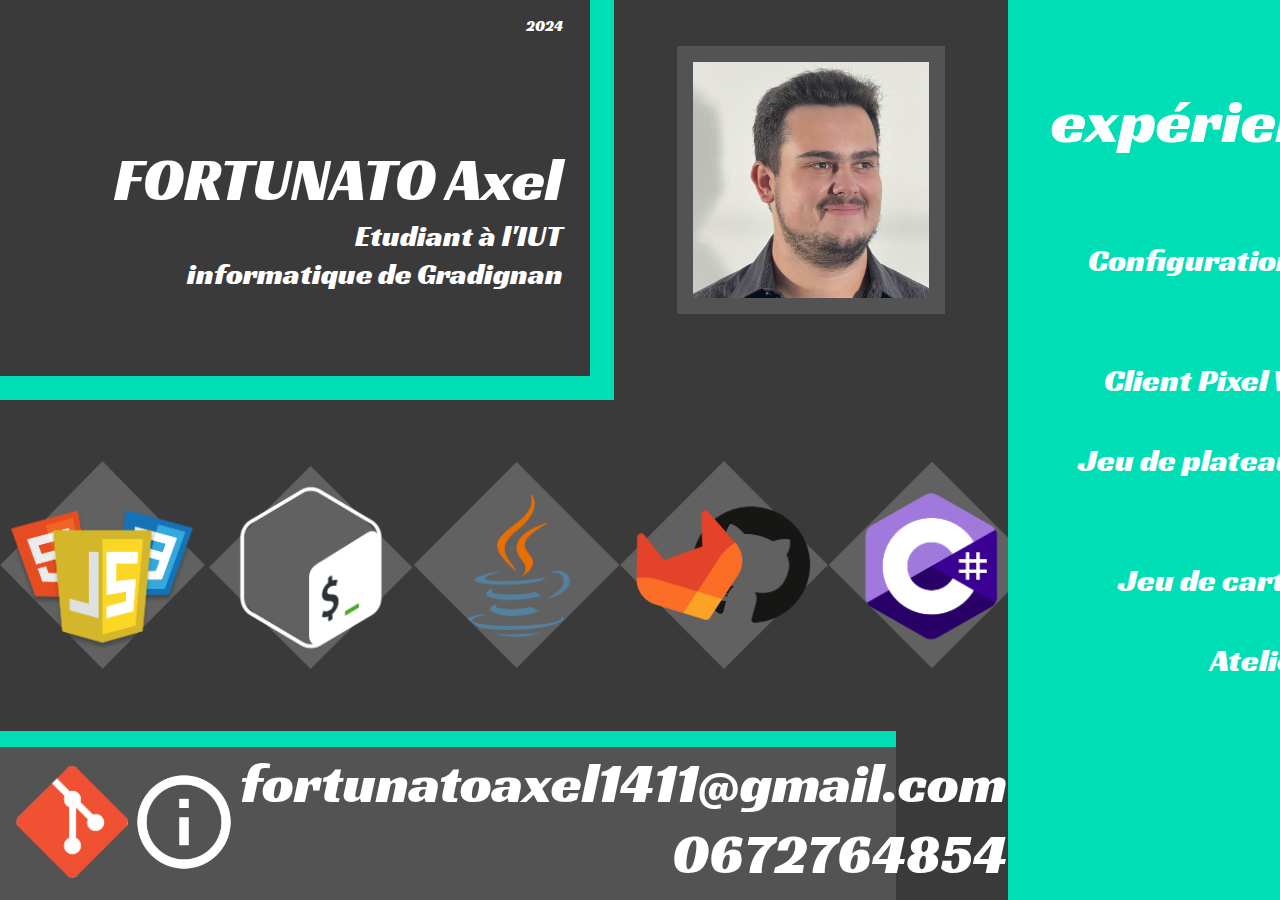
<file: index.html>
<!DOCTYPE html>
<html lang="fr">
<head>
    <meta charset="UTF-8">
    <meta name="viewport" content="width=device-width, initial-scale=1.0">
    <title>PortFolio FORTUNATO Axel</title>
    <link href="./css/style.css" rel="stylesheet">
    <link href="./css/index.css" rel="stylesheet">
    <link rel="icon" type="image/x-icon" href="./img/portFolioIcon.ico">
    <link href='https://fonts.googleapis.com/css?family=Racing Sans One' rel='stylesheet'>
</head>
<body>
    <div id="left">
        <Header>
            <div class="name">
                <p class="txt">2024</p>
                <div id="infoName">
                    <p class="txt">FORTUNATO Axel</p>
                    <p class="txt">Etudiant à l'IUT </p>
                    <p class="txt"> informatique de Gradignan</p>
                </div>
            </div>
            <div id="photo">
                <img src="./img/portrait.jpg" alt="photo d'Axel FORTUNATO">
            </div>
        </Header>
        <main>
            <div class="tool">
                <img src="./img/logos_web.png" alt="logos web">
            </div>
            <div class="tool">
                <img src="./img/logo_bash.png" alt="logo bash">
            </div>
            <div class="tool">
                <img src="./img/logo_java.png" alt="logo java">
            </div>
            <div class="tool">
                <img src="./img/logo_git.png" alt="logos git">
            </div>
            <div class="tool">
                <img src="./img/logo_cs.png" alt="logo C sharp">
            </div>
        </main>
        <footer>
            <div id="buttons">
                <a href="https://gitlab-ce.iut.u-bordeaux.fr/"><img src="./img/logo_git_gen.png" alt="logo git"></a>
                <a href="./info.html"><img src="img/icons8-info-384.png" alt="Bouton d'informations"></a>
            </div>
            <div id="contact">
                <p class="txt">fortunatoaxel1411@gmail.com</p>
                <p class="txt">0672764854</p>
            </div>
        </footer>
    </div>
    <nav id="right">
        <div class="title">Mes expériences</div>
        <div class="list">
            <form></form>
            <a href="./retExReseau.html"><p class="txt">Configuration réseau (bash) ></p></a>
            <a href="./retExPixelWar.html"><p class="txt">Client Pixel War (js) ></p></a>
            <a href="./retExTowa.html"><p class="txt">Jeu de plateau avec IA (Java) ></p></a>
            <a href="./retExUnideck.html"><p class="txt">Jeu de cartes (C#) ></p></a>
            <a href="./retExJava.html"><p class="txt">Atelier Java ></p></a>
        </div>
    </nav>
</body>
</html>
</file>
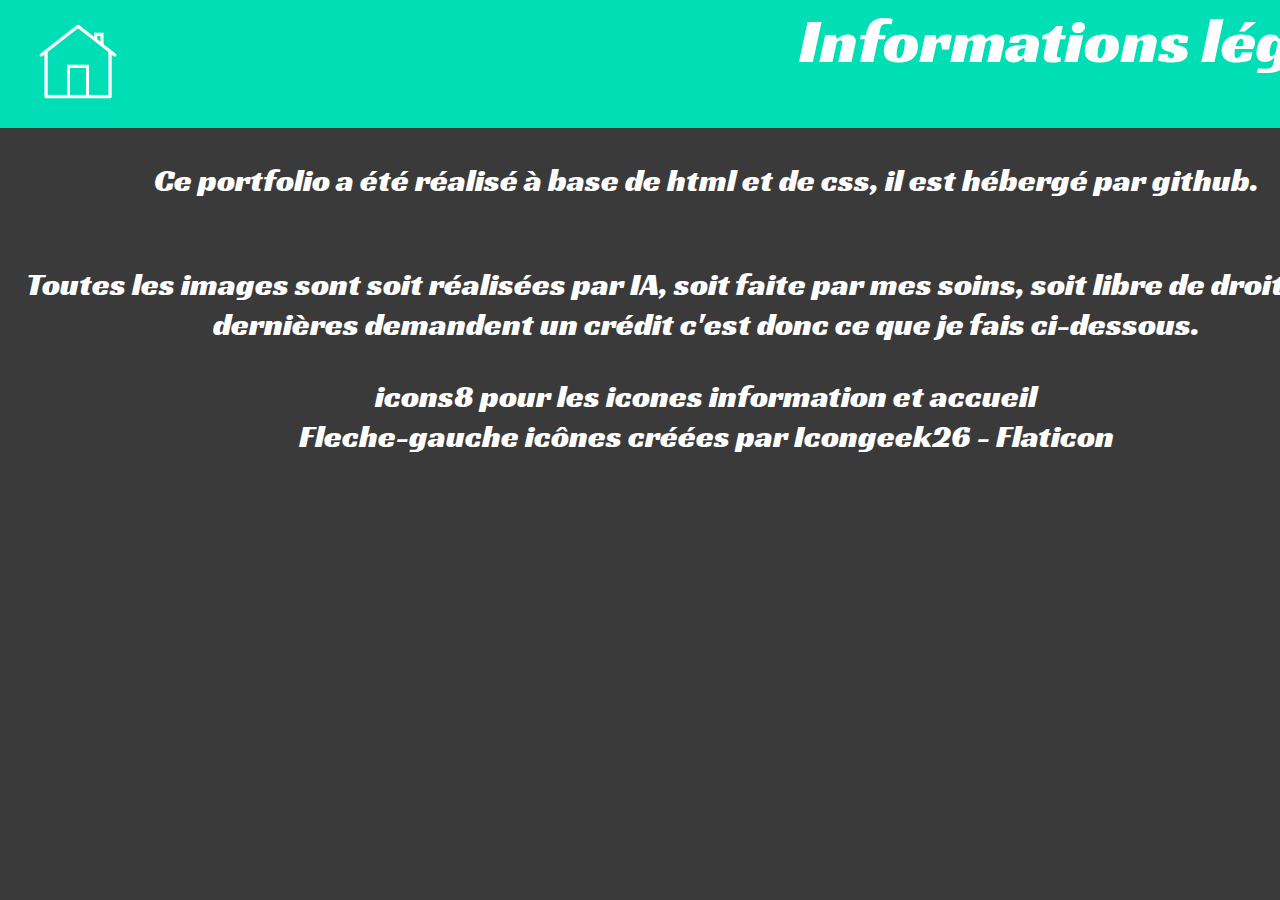
<file: info.html>
<!DOCTYPE html>
<html lang="fr">
<head>
    <meta charset="UTF-8">
    <meta name="viewport" content="width=device-width, initial-scale=1.0">
    <title>PortFolio FORTUNATO Axel</title>
    <link href="./css/style.css" rel="stylesheet">
    <link href="./css/retEx.css" rel="stylesheet">
    <link href="./css/info.css" rel="stylesheet">
    <link rel="icon" type="image/x-icon" href="./img/portFolioIcon.ico">
    <link href='https://fonts.googleapis.com/css?family=Racing Sans One' rel='stylesheet'>
</head>
<body>
    <Header>
        <nav>
            <a href="./index.html"><button class="buttonHome"><img src="img/icons8-accueil-500.png" alt="Bouton d'accueil"></button></a>
        </nav>
        <p class="title">Informations légales</p>
    </Header>
    <main>
        <p>Ce portfolio a été réalisé à base de html et de css, il est hébergé par github.</p>
    
        <p>Toutes les images sont soit réalisées par IA, soit faite par mes soins, soit libre de droits et les dernières demandent un crédit c'est donc ce que je fais ci-dessous.</p>
        <a href="https://icons8.com">icons8 pour les icones information et accueil</a>
        <a href="https://www.flaticon.com/fr/icones-gratuites/fleche-gauche" title="fleche-gauche icônes">Fleche-gauche icônes créées par Icongeek26 - Flaticon</a>
    </main>
</body>
</html>
</file>
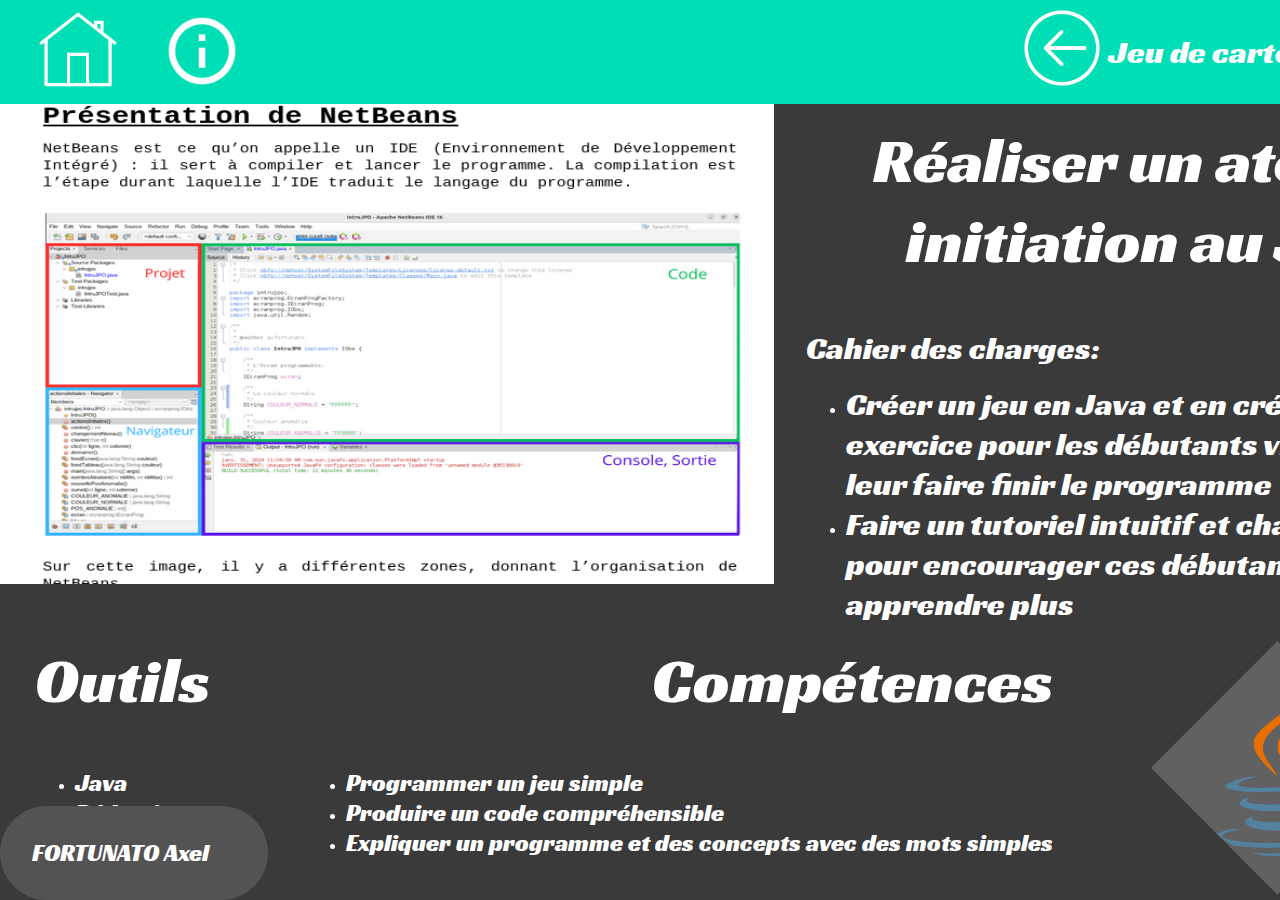
<file: retExJava.html>
<!DOCTYPE html>
<html lang="fr">
<head>
    <meta charset="UTF-8">
    <meta name="viewport" content="width=device-width, initial-scale=1.0">
    <title>PortFolio FORTUNATO Axel</title>
    <link href="./css/style.css" rel="stylesheet">
    <link href="./css/retEx.css" rel="stylesheet">
    <link rel="icon" type="image/x-icon" href="./img/portFolioIcon.ico">
    <link href='https://fonts.googleapis.com/css?family=Racing Sans One' rel='stylesheet'>
</head>
<body>
    <Header>
        <nav>
            <a href="./index.html"><button class="buttonHome"><img src="img/icons8-accueil-500.png" alt="Bouton d'accueil"></button></a>
            <a href="./info.html"><button class="boutonInfo"><img src="img/icons8-info-384.png" alt="Bouton d'informations"></button></a>        
        </nav>
        <div id="retExNav">
            <div id="beforeRetEx">
                <a href="./retExUnideck.html"><button><img src="./img/fleche-gauche.png" alt=""></button></a>
                <p>Jeu de cartes (C#)</p>
            </div>
            <div id="afterRetEx">
            </div>
        </div>
    </Header>
    <main>
        <div id="project_illustration">
            <img src="./img/illustration_java.png" alt="illustration atelier Java">
        </div>
        <div id="project_desc">
            <div class="title">Réaliser un atelier initiation au Java</div>
            <p class="txt">Cahier des charges:</p>
            <ul>
                <li><p class="txt">Créer un jeu en Java et en créer un exercice pour les débutants visant à leur faire finir le programme</p></li>
                <li><p class="txt">Faire un tutoriel intuitif et chaleureux pour encourager ces débutants à en apprendre plus</p></li>
            </ul>
        </div>
    </main>
    <footer>
        <div id="myName"><p class="txt">FORTUNATO Axel</p></div>
        <div id="toolsUsed">
            <div class="title">Outils</div>
            <ul>
                <li><p class="txt">Java</p></li>
                <li><p class="txt">Rédaction</p></li>
            </ul>
        </div>
        <div id="skills">
            <div class="title">Compétences</div>
            <ul>
                <li><p class="txt">Programmer un jeu simple</p></li>
                <li><p class="txt">Produire un code compréhensible</p></li>
                <li><p class="txt">Expliquer un programme et des concepts avec des mots simples</p></li>
            </ul>
        </div>
        <div class="tool">
            <img src="./img/logo_java.png" alt="">
        </div>
    </footer>
</body>
</html>
</file>
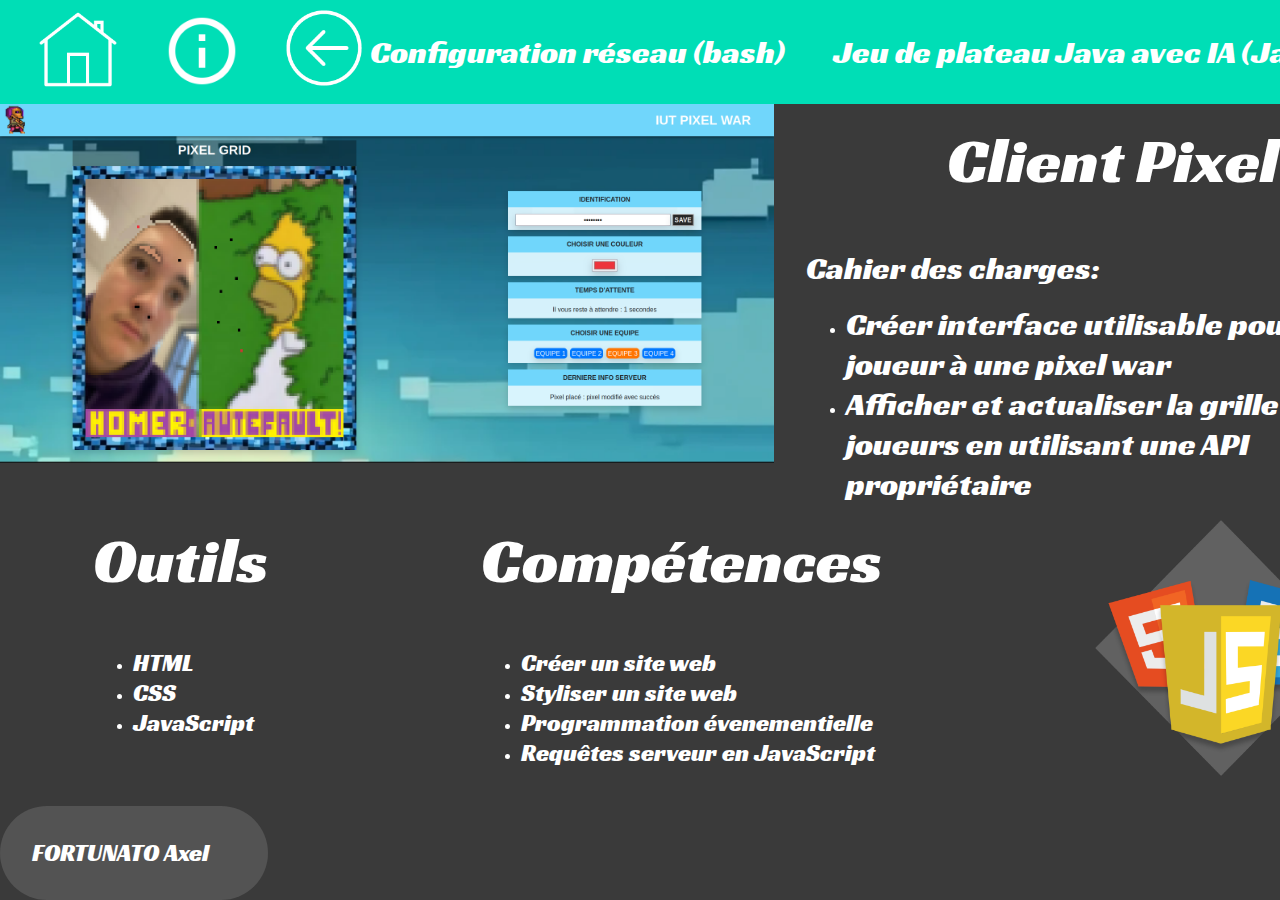
<file: retExPixelWar.html>
<!DOCTYPE html>
<html lang="fr">
<head>
    <meta charset="UTF-8">
    <meta name="viewport" content="width=device-width, initial-scale=1.0">
    <title>PortFolio FORTUNATO Axel</title>
    <link href="./css/style.css" rel="stylesheet">
    <link href="./css/retEx.css" rel="stylesheet">
    <link rel="icon" type="image/x-icon" href="./img/portFolioIcon.ico">
    <link href='https://fonts.googleapis.com/css?family=Racing Sans One' rel='stylesheet'>
</head>
<body>
    <Header>
        <nav>
            <a href="./index.html"><button class="buttonHome"><img src="img/icons8-accueil-500.png" alt="Bouton d'accueil"></button></a>
            <a href="./info.html"><button class="boutonInfo"><img src="img/icons8-info-384.png" alt="Bouton d'informations"></button></a>
        </nav>
        <div id="retExNav">
            <div id="beforeRetEx">
                <a href="./retExReseau.html"><button><img src="./img/fleche-gauche.png" alt=""></button></a>
                <p>Configuration réseau (bash)</p>
            </div>
            <div id="afterRetEx">
                <p>Jeu de plateau Java avec IA (Java)</p>
                <a href="./retExTowa.html"><button><img src="./img/fleche-gauche.png" alt=""></button></a>
            </div>
        </div>
    </Header>
    <main>
        <div id="project_illustration">
            <img src="./img/illustration_pixelWar.png" alt="illustration pixelWar">
        </div>
        <div id="project_desc">
            <div class="title">Client Pixel War</div>
            <p class="txt">Cahier des charges:</p>
            <ul>
                <li><p class="txt">Créer interface utilisable pour 1 joueur à
                    une pixel war</p></li>
                <li><p class="txt">Afficher et actualiser la grille et les
                    joueurs en utilisant une API propriétaire</p></li>
            </ul>
        </div>
    </main>
    <footer>
        <div id="myName"><p class="txt">FORTUNATO Axel</p></div>
        <div id="toolsUsed">
            <div class="title">Outils</div>
            <ul>
                <li><p class="txt">HTML</p></li>
                <li><p class="txt">CSS</p></li>
                <li><p class="txt">JavaScript</p></li>
            </ul>
        </div>
        <div id="skills">
            <div class="title">Compétences</div>
            <ul>
                <li><p class="txt">Créer un site web</p></li>
                <li><p class="txt">Styliser un site web</p></li>
                <li><p class="txt">Programmation évenementielle</p></li>
                <li><p class="txt">Requêtes serveur en JavaScript</p></li>
            </ul>
        </div>
        <div class="tool">
            <img src="./img/logos_web.png" alt="">
        </div>
    </footer>
</body>
</html>
</file>
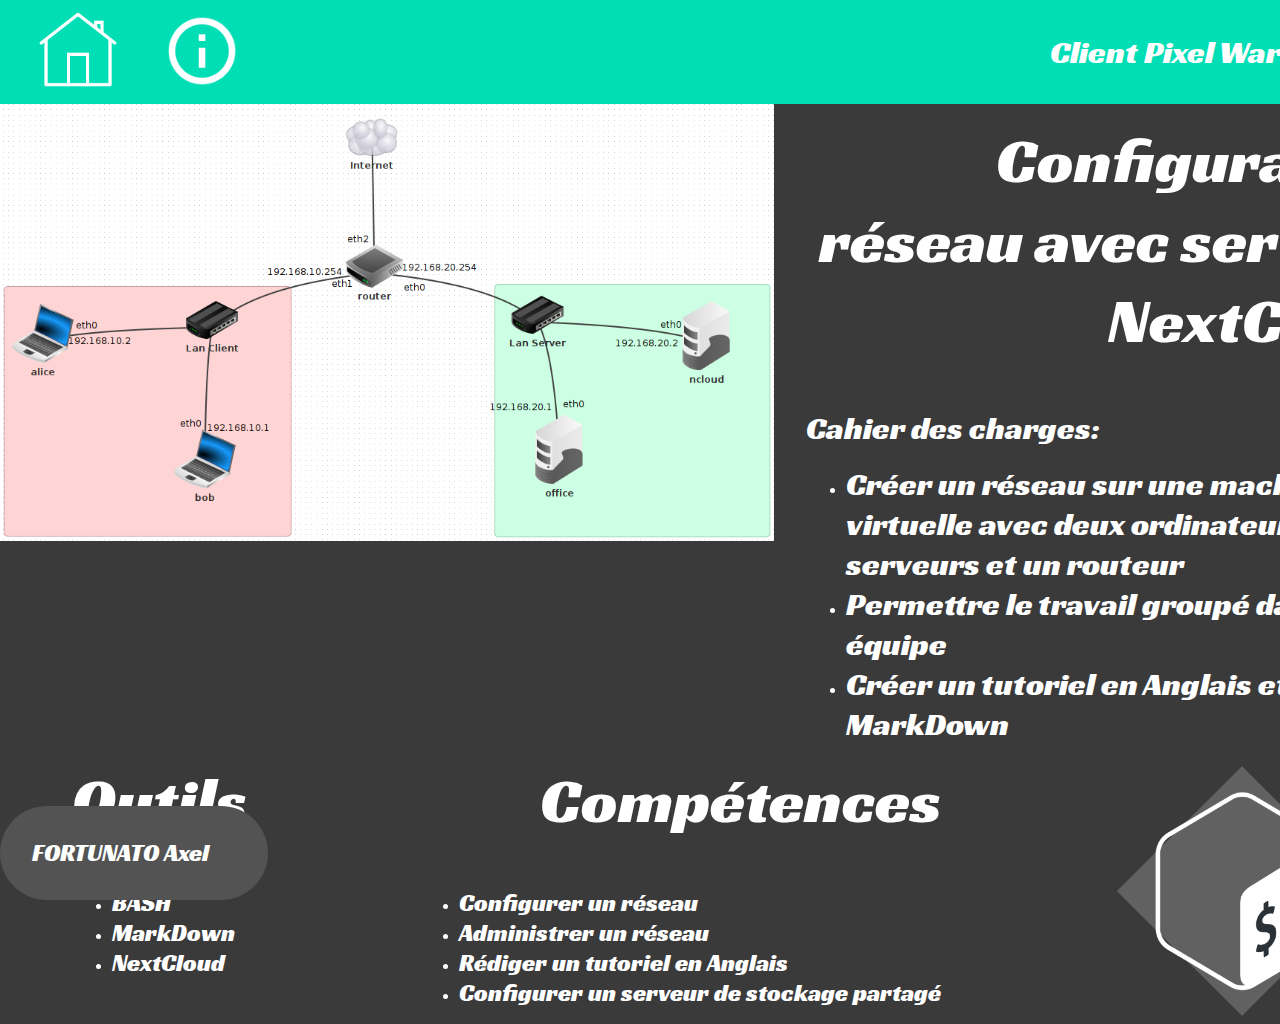
<file: retExReseau.html>
<!DOCTYPE html>
<html lang="fr">
<head>
    <meta charset="UTF-8">
    <meta name="viewport" content="width=device-width, initial-scale=1.0">
    <title>PortFolio FORTUNATO Axel</title>
    <link href="./css/style.css" rel="stylesheet">
    <link href="./css/retEx.css" rel="stylesheet">
    <link rel="icon" type="image/x-icon" href="./img/portFolioIcon.ico">
    <link href='https://fonts.googleapis.com/css?family=Racing Sans One' rel='stylesheet'>
</head>
<body>
    <Header>
        <nav>
            <a href="./index.html"><button class="buttonHome"><img src="img/icons8-accueil-500.png" alt="Bouton d'accueil"></button></a>
            <a href="./info.html"><button class="boutonInfo"><img src="img/icons8-info-384.png" alt="Bouton d'informations"></button></a>        
        </nav>
        <div id="retExNav">
            <div id="beforeRetEx">
                
            </div>
            <div id="afterRetEx">
                <p>Client Pixel War (js)</p>
                <a href="retExPixelWar.html"><button><img src="./img/fleche-gauche.png" alt="fleche-gauche"></button></a>
            </div>
        </div>
    </Header>
    <main>
        <div id="project_illustration">
            <img src="./img/illustration_reseau.png" alt="shéma du réseau">
        </div>
        <div id="project_desc">
            <div class="title">Configuration réseau avec serveur NextCloud</div>
            <p class="txt">Cahier des charges:</p>
            <ul>
                <li><p class="txt">Créer un réseau sur une machine
                    virtuelle avec deux ordinateurs,
                    deux serveurs et un routeur</p></li>
                <li><p class="txt">Permettre le travail groupé dans
                    une équipe</p></li>
                <li><p class="txt">Créer un tutoriel en Anglais et en MarkDown</p></li>
            </ul>
        </div>
    </main>
    <footer>
        <div id="myName"><p class="txt">FORTUNATO Axel</p></div>
        <div id="toolsUsed">
            <div class="title">Outils</div>
            <ul>
                <li><p class="txt">BASH</p></li>
                <li><p class="txt">MarkDown</p></li>
                <li><p class="txt">NextCloud</p></li>
            </ul>
        </div>
        <div id="skills">
            <div class="title">Compétences</div>
            <ul>
                <li><p class="txt">Configurer un réseau</p></li>
                <li><p class="txt">Administrer un réseau</p></li>
                <li><p class="txt">Rédiger un tutoriel en Anglais</p></li>
                <li><p class="txt">Configurer un serveur de stockage partagé</p></li>
            </ul>
        </div>
        <div class="tool">
            <img src="./img/logo_bash.png" alt="">
        </div>
    </footer>
</body>
</html>
</file>
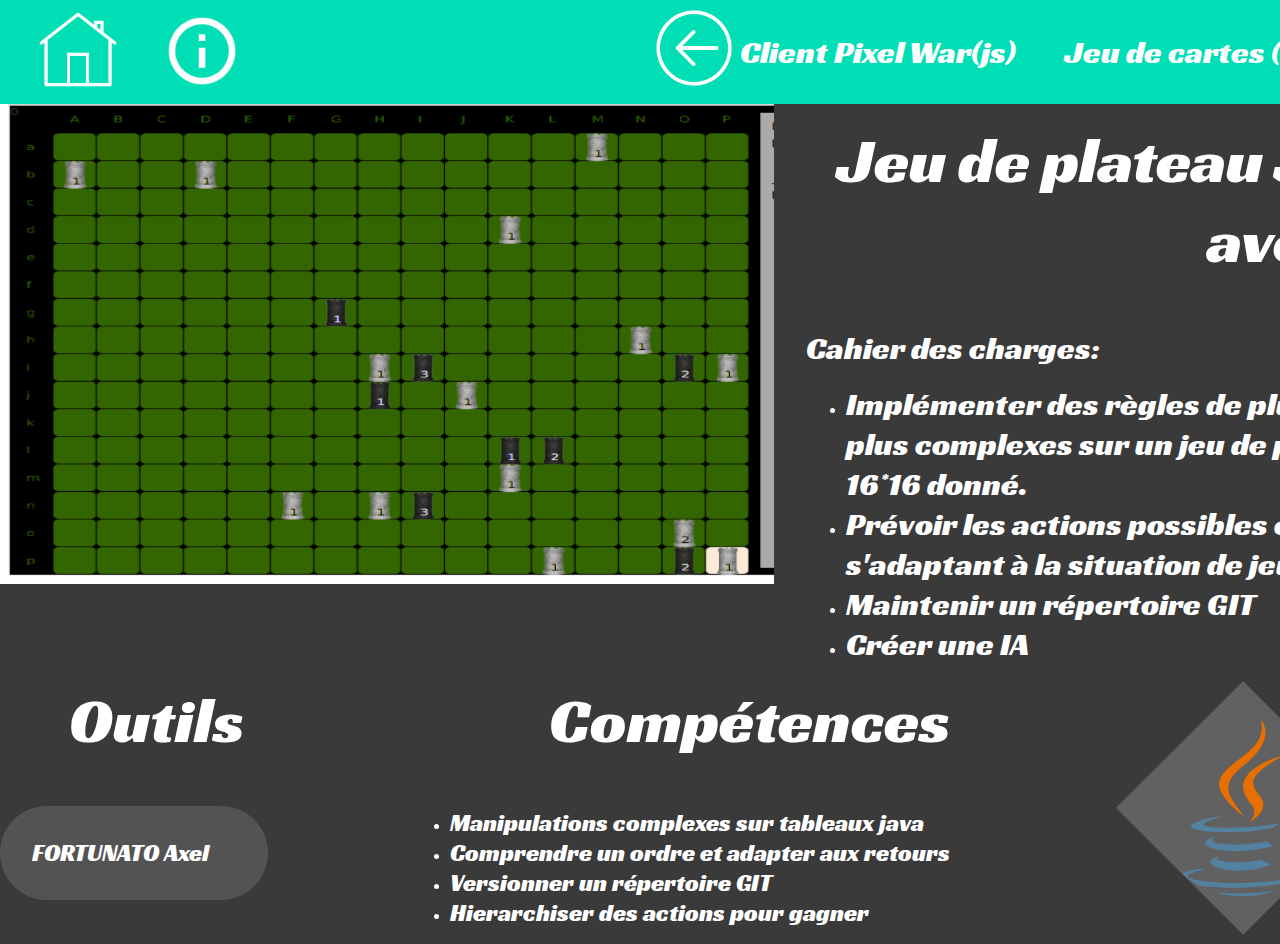
<file: retExTowa.html>
<!DOCTYPE html>
<html lang="fr">
<head>
    <meta charset="UTF-8">
    <meta name="viewport" content="width=device-width, initial-scale=1.0">
    <title>PortFolio FORTUNATO Axel</title>
    <link href="./css/style.css" rel="stylesheet">
    <link href="./css/retEx.css" rel="stylesheet">
    <link rel="icon" type="image/x-icon" href="./img/portFolioIcon.ico">
    <link href='https://fonts.googleapis.com/css?family=Racing Sans One' rel='stylesheet'>
</head>
<body>
    <Header>
        <nav>
            <a href="./index.html"><button class="buttonHome"><img src="img/icons8-accueil-500.png" alt="Bouton d'accueil"></button></a>
            <a href="./info.html"><button class="boutonInfo"><img src="img/icons8-info-384.png" alt="Bouton d'informations"></button></a>        
        </nav>
        <div id="retExNav">
            <div id="beforeRetEx">
                <a href="./retExPixelWar.html"><button><img src="./img/fleche-gauche.png" alt=""></button></a>
                <p>Client Pixel War(js)</p>
            </div>
            <div id="afterRetEx">
                <p>Jeu de cartes (C#)</p>
                <a href="./retExUnideck.html"><button><img src="./img/fleche-gauche.png" alt=""></button></a>
            </div>
        </div>
    </Header>
    <main>
        <div id="project_illustration">
            <img src="./img/illustration_towa.png" alt="illustration towa">
        </div>
        <div id="project_desc">
            <div class="title">Jeu de plateau Java avec IA</div>
            <p class="txt">Cahier des charges:</p>
            <ul>
                <li><p class="txt">Implémenter des règles de plus en plus complexes sur un jeu de plateau 16*16 donné.</p></li>
                <li><p class="txt">Prévoir les actions possibles en s'adaptant à la situation de jeu</p></li>
                <li><p class="txt">Maintenir un répertoire GIT</p></li>
                <li><p class="txt">Créer une IA</p></li>
            </ul>
        </div>
    </main>
    <footer>
        <div id="myName"><p class="txt">FORTUNATO Axel</p></div>
        <div id="toolsUsed">
            <div class="title">Outils</div>
            <ul>
                <li><p class="txt">Java</p></li>
                <li><p class="txt">GIT</p></li>
            </ul>
        </div>
        <div id="skills">
            <div class="title">Compétences</div>
            <ul>
                <li><p class="txt">Manipulations complexes sur tableaux java</p></li>
                <li><p class="txt">Comprendre un ordre et adapter aux retours</p></li>
                <li><p class="txt">Versionner un répertoire GIT</p></li>
                <li><p class="txt">Hierarchiser des actions pour gagner</p></li>
            </ul>
        </div>
        <div class="tool">
            <img src="./img/logo_java.png" alt="">
        </div>
    </footer>
</body>
</html>
</file>
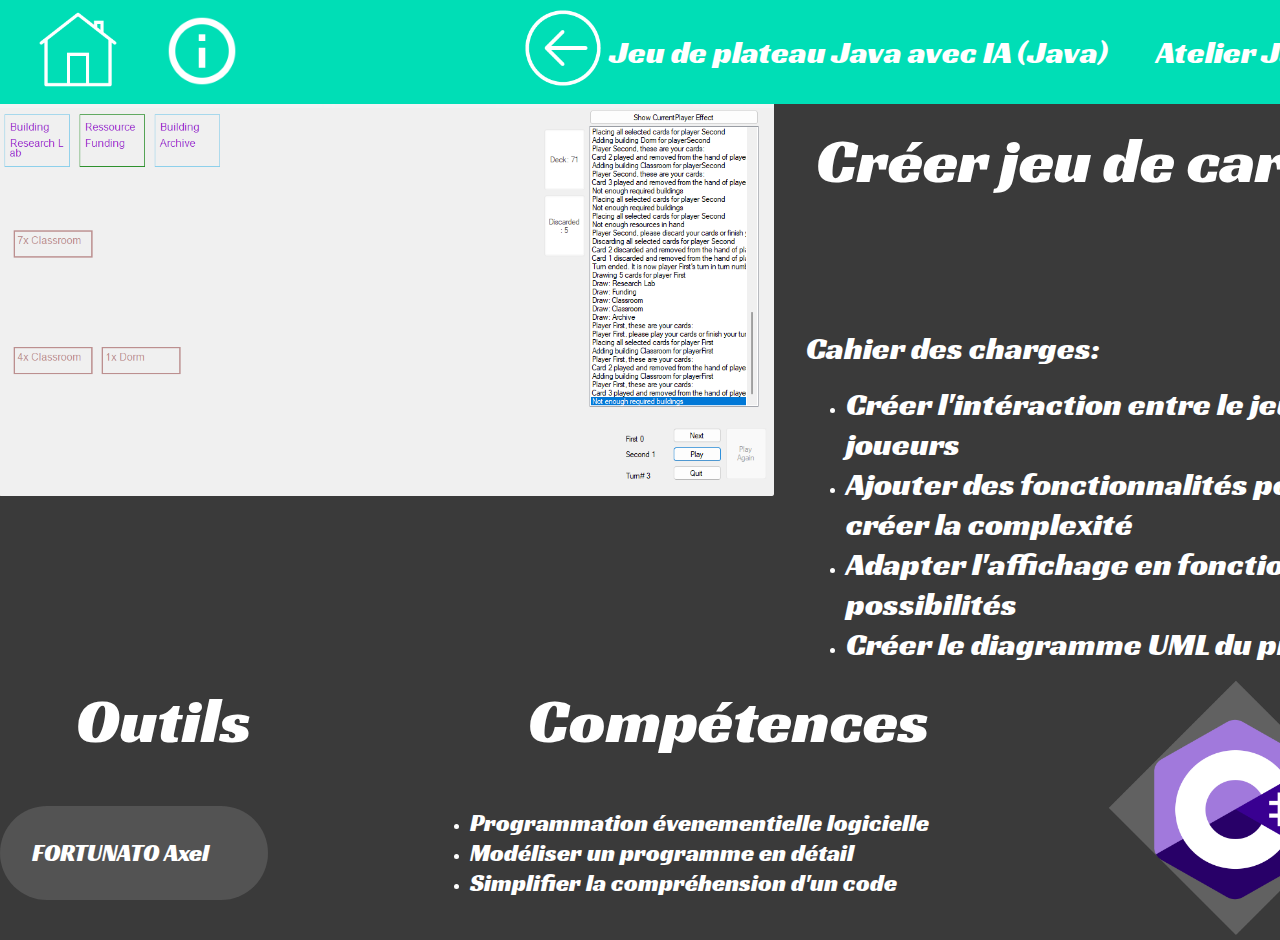
<file: retExUnideck.html>
<!DOCTYPE html>
<html lang="fr">
<head>
    <meta charset="UTF-8">
    <meta name="viewport" content="width=device-width, initial-scale=1.0">
    <title>PortFolio FORTUNATO Axel</title>
    <link href="./css/style.css" rel="stylesheet">
    <link href="./css/retEx.css" rel="stylesheet">
    <link rel="icon" type="image/x-icon" href="./img/portFolioIcon.ico">
    <link href='https://fonts.googleapis.com/css?family=Racing Sans One' rel='stylesheet'>
</head>
<body>
    <Header>
        <nav>
            <a href="./index.html"><button class="buttonHome"><img src="img/icons8-accueil-500.png" alt="Bouton d'accueil"></button></a>
            <a href="./info.html"><button class="boutonInfo"><img src="img/icons8-info-384.png" alt="Bouton d'informations"></button></a>
        </nav>
        <div id="retExNav">
            <div id="beforeRetEx">
                <a href="./retExTowa.html"><button><img src="./img/fleche-gauche.png" alt=""></button></a>
                <p>Jeu de plateau Java avec IA (Java)</p>
            </div>
            <div id="afterRetEx">
                <p>Atelier Java</p>
                <a href="./retExJava.html"><button><img src="./img/fleche-gauche.png" alt=""></button></a>
            </div>
        </div>
    </Header>
    <main>
        <div id="project_illustration">
            <img src="./img/illustration_uniDeck.png" alt="illustration jeu de cartes">
        </div>
        <div id="project_desc">
            <div class="title">Créer jeu de cartes 1 vs 1</div>
            <p class="txt">Cahier des charges:</p>
            <ul>
                <li><p class="txt">Créer l'intéraction entre le jeu et les joueurs</p></li>
                <li><p class="txt">Ajouter des fonctionnalités pour créer la complexité</p></li>
                <li><p class="txt">Adapter l'affichage en fonction des possibilités</p></li>
                <li><p class="txt">Créer le diagramme UML du projet</p></li>
            </ul>
        </div>
    </main>
    <footer>
        <div id="myName"><p class="txt">FORTUNATO Axel</p></div>
        <div id="toolsUsed">
            <div class="title">Outils</div>
            <ul>
                <li><p class="txt">C#</p></li>
                <li><p class="txt">UML</p></li>
            </ul>
        </div>
        <div id="skills">
            <div class="title">Compétences</div>
            <ul>
                <li><p class="txt">Programmation évenementielle logicielle</p></li>
                <li><p class="txt">Modéliser un programme en détail</p></li>
                <li><p class="txt">Simplifier la compréhension d'un code</p></li>
            </ul>
        </div>
        <div class="tool">
            <img src="./img/logo_cs.png" alt="">
        </div>
    </footer>
</body>
</html>
</file>
<file: css/style.css>
body{
    min-width: 160vh;
    min-height: 100vh;
    margin: 0;
    padding: 0;
    display: flex;
    background-color: #3A3A3A;
    color: white;
}

.txt{
    margin: 0;
    padding: 0 1.7rem 0 0 ;
    text-align: end;
    font-family: 'Racing Sans One';
}

button:hover{
    cursor: pointer;
}

.title{
    margin: 0;
    margin-bottom: 3rem;
    padding: 0 1.7rem 0 0 ;
    text-align: end;
    font-family: 'Racing Sans One';
    font-size: 4rem;
}

.tool img{
    height: 13rem;
}

a{
    color: white;
    text-decoration: none;
}
</file>
<file: css/index.css>
#left{
    width: 70%;
}

header{
    height: 40%;
    display: flex;
}

.name{
    width: 60%;
    height: 100%;
    margin: 0 0 0 0;
    padding: 1rem 0 0 0;
    border-right: #00DEB6 solid 1.5rem;
    border-bottom: #00DEB6 solid 1.5rem;
    font-size: 15px;
}

#infoName{
    margin-top: 18%;
}

#infoName p{
    font-size: 60px;
}

#infoName p+p{
    font-size: 30px;
}

#photo{
    aspect-ratio: 1/1;
    width: 40%;
    display: flex;
    align-items: center;
    justify-content: center;
}

#photo img{
    width: 60%;
    height: auto;
    border: 1rem solid #535353;
}

main{
    margin: 10% 0 0 0;
    display: flex;
    justify-content: space-around;
}

footer{
    width: 70%;
    height: 17%;
    position: fixed;
    left: 0;
    bottom: 0;
    display: flex;
    justify-content: space-between;
    background-color: #535353;
    border-top: 1rem solid #00DEB6;
}

#buttons{
    width: auto;
    height: 100%;
    padding-left: 1rem;
    display: flex;
    align-items: center;
    justify-content: space-around;
    background-color: transparent;
}

#buttons img{
    width: auto;
    height: 7rem;
}

#buttons img:hover{
    filter: brightness(80%);
}

#contact{
    font-size: 3.5rem;
}

#right{
    width: 30%;
    background-color: #00DEB6;
}

#right .list{
    display: flex;
    flex-direction: column;
    align-content:space-around ;
    font-size: 2rem;
}

#right .list a{
    margin: 0.5rem;
    margin-top: 2rem;
}

#right .list a:hover{
    cursor: pointer;
    text-decoration: underline;
}
</file>
<file: css/retEx.css>
body{
    margin: 0;
    flex-direction: column;
}

header{
    width: 100%;
    height: 30%;
    margin: 0;
    padding: 0;
    display: flex;
    justify-content: space-between;
    align-items: center;
    background-color: #00DEB6;
}

header nav{
    display: flex;
    flex-direction: row;
    justify-content: space-around;
}

header nav button{
    margin-left: 2rem;
}

header button{
    width: auto;
    height: 80%;
    border:none;
    background-color: transparent;
}

header button img{
    width : 80px;
    height: auto;
}

#retExNav{
    display: flex;
    align-items: center;
    text-align: end;
    font-family: 'Racing Sans One';
    font-size: xx-large;
}

#retExNav p{
    padding: 0;
}

#beforeRetEx{
    display: flex;
    align-items: center;
}


#afterRetEx{
    margin: 0 1rem 0 3rem;
    display: flex;
    align-items: center;
}

#afterRetEx img{
    transform: rotate(180deg);
}

main{
    height: 32%;
    display: flex;
}

#project_illustration{
    width:55%;
    height:100%;
}

#project_illustration img{
    width: 100%;
    height: 100%;
    max-height: 30rem;
}

#project_desc{
    width: 45%;
    margin: 1rem 0 0 2rem;
    display: flex;
    flex-direction: column;
    text-align: start;
}

#project_desc p{
    text-align: start;
    font-size: xx-large;
}

footer{
    height: 38%;
    display: flex;
    justify-content: space-around;
}

#myName{
    padding: 2rem;
    position: fixed;
    left: 0;
    bottom: 0;
    border-radius: 10rem;
    background-color: #535353;
    font-size: x-large;
}

#toolsUsed p, #skills p{
    text-align: start;
    font-size: x-large;
}

footer .tool{
    height: 100%;
    align-items: center;
}
footer .tool img{
    height: 16rem;
}
</file>
<file: css/info.css>
main{
    margin: 0;
    padding: 0 1.7rem 0 0 ;
    margin-bottom: 3rem;
    flex-direction: column;
    text-align: center;
    font-family: 'Racing Sans One';
    font-size: xx-large;
}
</file>
